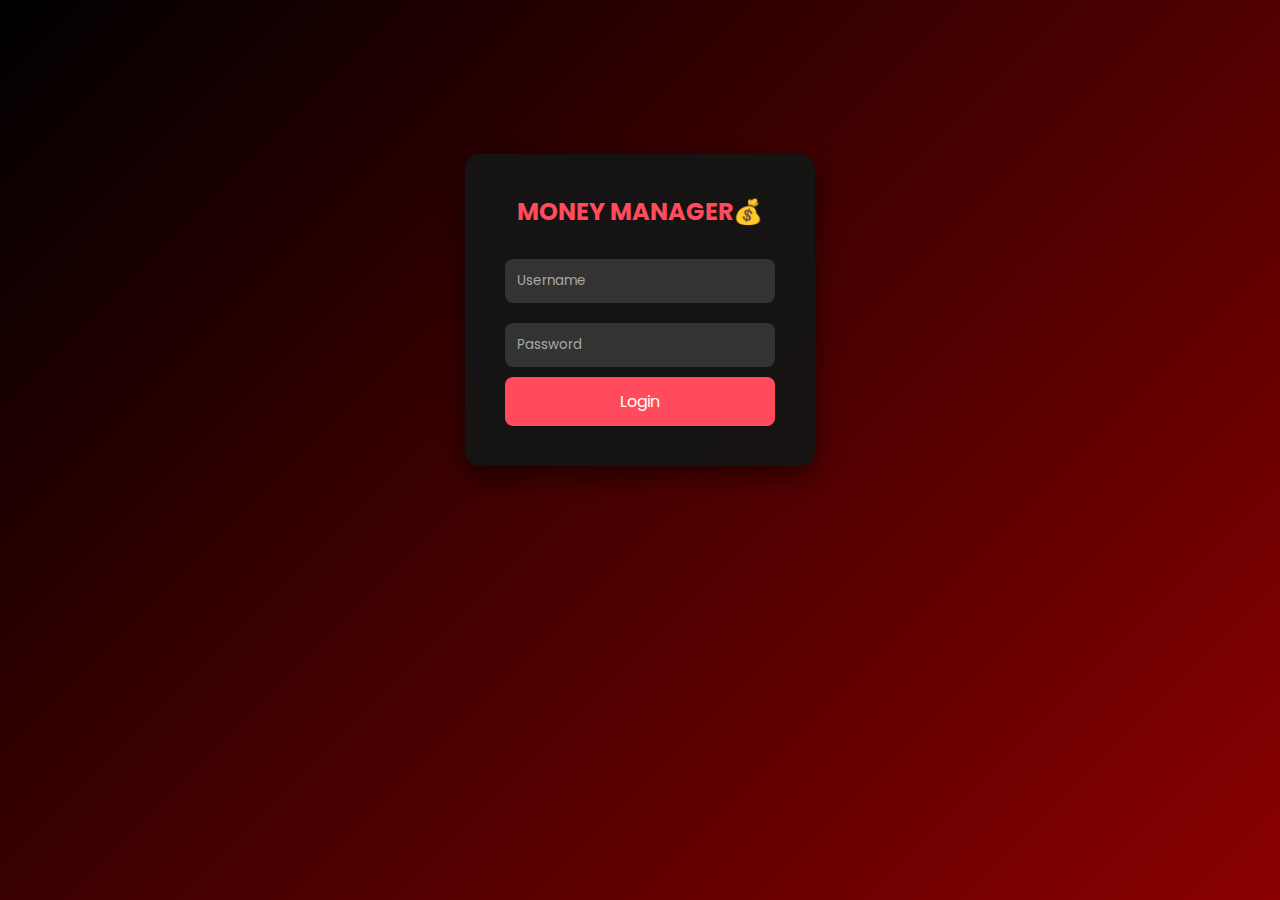
<file: index.html>
<!DOCTYPE html>
<html lang="en">
<head>
  <meta charset="UTF-8" />
  <meta name="viewport" content="width=device-width, initial-scale=1.0" />
  <title>Login | Money Manager</title>
  <link rel="stylesheet" href="style.css" />
</head>
<body>

  <!-- Background Animation (Money Icons) -->
  <div class="background-animation"></div>

  <!-- Login Form -->
  <div class="login-container">
    <h2>MONEY MANAGER💰</h2>
    <form id="loginForm">
      <input type="text" id="username" placeholder="Username" required />
      <input type="password" id="password" placeholder="Password" required />
      <button type="submit">Login</button>
      <p id="message"></p>
    </form>
  </div>

  <script>
    // JavaScript: Form Submission & Validation
    document.getElementById("loginForm").addEventListener("submit", function(e) {
      e.preventDefault(); // Prevent form from refreshing the page

      const username = document.getElementById("username").value;
      const password = document.getElementById("password").value;
      const message = document.getElementById("message");

      // Simple hardcoded credentials for validation
      if (username === "admin" && password === "1234") {
        message.style.color = "green";
        message.textContent = "Login successful! Redirecting...";

        // Simulate redirect (you can replace this with your actual app page)
        setTimeout(() => {
          window.location.href = "app.html"; // Redirect to app/dashboard page
        }, 1000); // Delay for 1 second
      } else {
        message.style.color = "red";
        message.textContent = "Invalid username or password!";
      }
    });
  </script>

</body>
</html>
</file>
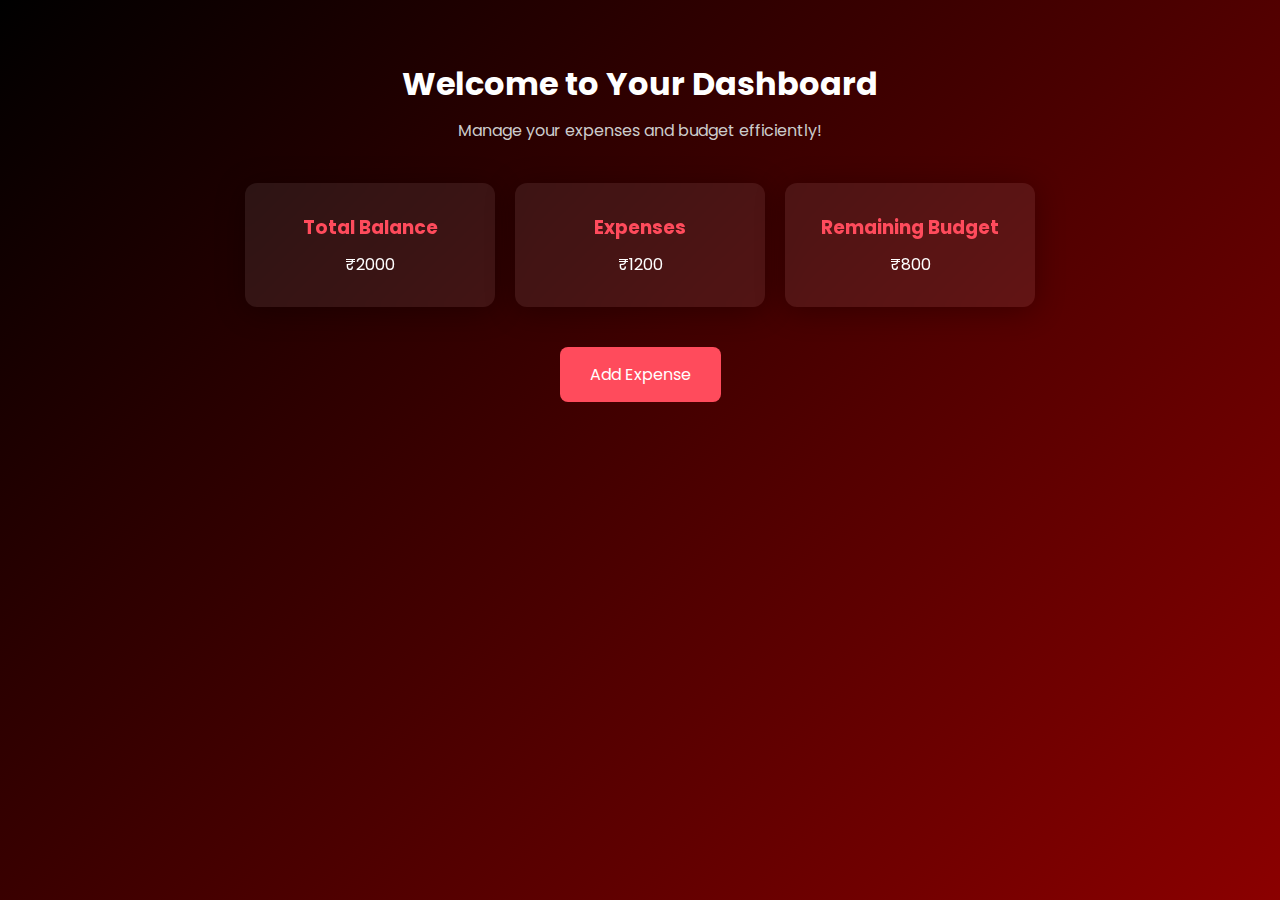
<file: app.html>
<!DOCTYPE html>
<html lang="en">
<head>
  <meta charset="UTF-8" />
  <meta name="viewport" content="width=device-width, initial-scale=1.0" />
  <title>Dashboard | Money Manager</title>
  <link rel="stylesheet" href="style.css" />
</head>
<body>

  <!-- Background Animation (Money Icons) -->
  <div class="background-animation"></div>

  <!-- Dashboard Content -->
  <div class="dashboard-container">
    <h1>Welcome to Your Dashboard</h1>
    <p class="tagline">Manage your expenses and budget efficiently!</p>

    <!-- Dashboard Cards (Example) -->
    <div class="dashboard-cards">
      <div class="card">
        <h3>Total Balance</h3>
        <p>₹2000</p> <!-- INR symbol added -->
      </div>
      <div class="card">
        <h3>Expenses</h3>
        <p>₹1200</p> <!-- INR symbol added -->
      </div>
      <div class="card">
        <h3>Remaining Budget</h3>
        <p>₹800</p> <!-- INR symbol added -->
      </div>
    </div>

    <!-- Button to add expenses or manage finance -->
    <a href="add-expense.html" class="add-expense-btn">Add Expense</a>
  </div>

</body>
</html>
</file>
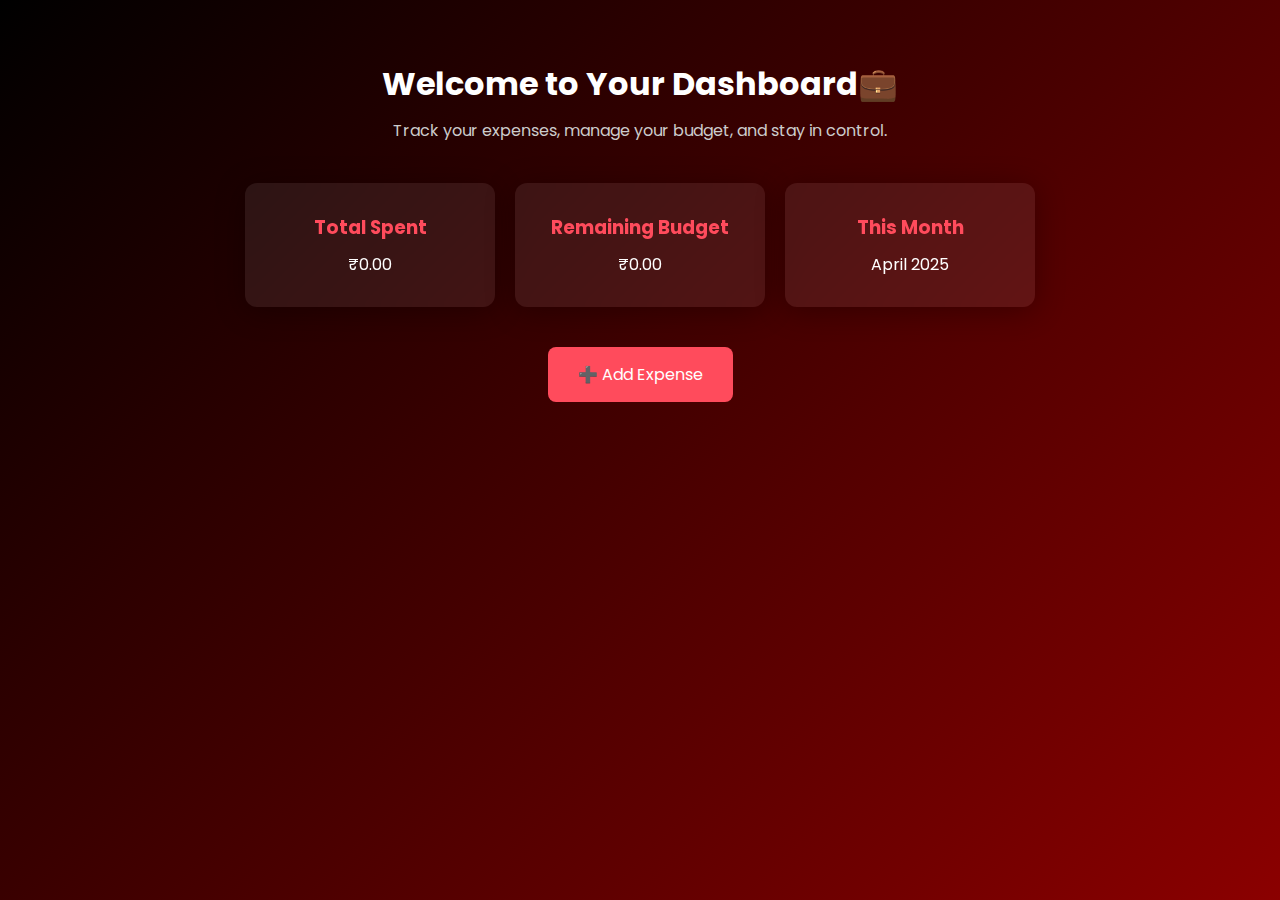
<file: dashboard.html>
<!DOCTYPE html>
<html lang="en">
<head>
  <meta charset="UTF-8" />
  <meta name="viewport" content="width=device-width, initial-scale=1.0"/>
  <title>Dashboard | Money Manager</title>
  <link rel="stylesheet" href="style.css"/>
</head>
<body>
  <div class="dashboard-container">
    <h1>Welcome to Your Dashboard💼</h1>
    <p class="tagline">Track your expenses, manage your budget, and stay in control.</p>

    <div class="dashboard-cards">
      <div class="card">
        <h3>Total Spent</h3>
        <p>₹0.00</p>
      </div>
      <div class="card">
        <h3>Remaining Budget</h3>
        <p>₹0.00</p>
      </div>
      <div class="card">
        <h3>This Month</h3>
        <p>April 2025</p>
      </div>
    </div>

    <a href="add-expense.html" class="add-expense-btn">➕ Add Expense</a>
  </div>
</body>
</html>
</file>
<file: style.css>
/* Import Google Font */
@import url('https://fonts.googleapis.com/css2?family=Poppins:wght@300;500;700&display=swap');

/* Reset & Base Font */
* {
  margin: 0;
  padding: 0;
  box-sizing: border-box;
  font-family: 'Poppins', sans-serif;
}

/* Red + Black Gradient Background */
body, html {
    height: 100%;
    background: linear-gradient(135deg, #000000, #8b0000);
    overflow-x: hidden;
    color: #f0f0f0;

}

/* ---------- LOGIN PAGE ---------- */
.background-animation {
  position: absolute;
  width: 100%;
  height: 100%;
  background-image: url('https://cdn-icons-png.flaticon.com/512/825/825481.png');
  background-repeat: repeat;
  background-size: 80px;
  opacity: 0.07;
  animation: moveMoney 60s linear infinite;
  z-index: 1;
}

@keyframes moveMoney {
  from {
    background-position: 0 0;
  }
  to {
    background-position: 1000px 1000px;
  }
}

.login-container {
  position: relative;
  z-index: 2;
  max-width: 350px;
  margin: 12% auto;
  padding: 40px;
  background: rgba(20, 20, 20, 0.95);
  border-radius: 15px;
  box-shadow: 0 10px 25px rgba(0, 0, 0, 0.5);
  text-align: center;
}

.login-container h2 {
  color: #ff4b5c;
  margin-bottom: 20px;
}

.login-container input {
  width: 100%;
  padding: 12px;
  margin: 10px 0;
  border: none;
  border-radius: 8px;
  background-color: #333;
  color: #fff;
}

.login-container input::placeholder {
  color: #aaa;
}

.login-container button {
  width: 100%;
  padding: 12px;
  background: #ff4b5c;
  border: none;
  color: white;
  font-size: 16px;
  border-radius: 8px;
  cursor: pointer;
  transition: background 0.3s ease;
}

.login-container button:hover {
  background: #e0394f;
}

/* ---------- DASHBOARD PAGE ---------- */
.dashboard-container {
  padding: 60px 20px;
  max-width: 900px;
  margin: auto;
  text-align: center;
}

.dashboard-container h1 {
  font-size: 32px;
  color: #fff;
  margin-bottom: 10px;
}

.tagline {
  color: #ccc;
  font-size: 16px;
  margin-bottom: 40px;
}

.dashboard-cards {
  display: flex;
  flex-wrap: wrap;
  justify-content: center;
  gap: 20px;
}

.card {
  background: rgba(255, 255, 255, 0.08);
  backdrop-filter: blur(8px);
  border-radius: 12px;
  padding: 30px;
  width: 250px;
  color: #fff;
  box-shadow: 0 4px 30px rgba(0,0,0,0.3);
  transition: transform 0.3s ease;
}

.card:hover {
  transform: translateY(-5px);
}

.card h3 {
  margin-bottom: 10px;
  color: #ff4b5c;
}

.add-expense-btn {
  display: inline-block;
  margin-top: 40px;
  padding: 15px 30px;
  font-size: 16px;
  color: white;
  background-color: #ff4b5c;
  border-radius: 8px;
  text-decoration: none;
  transition: background 0.3s ease;
}

.add-expense-btn:hover {
  background-color: #e03c4a;
}
</file>
